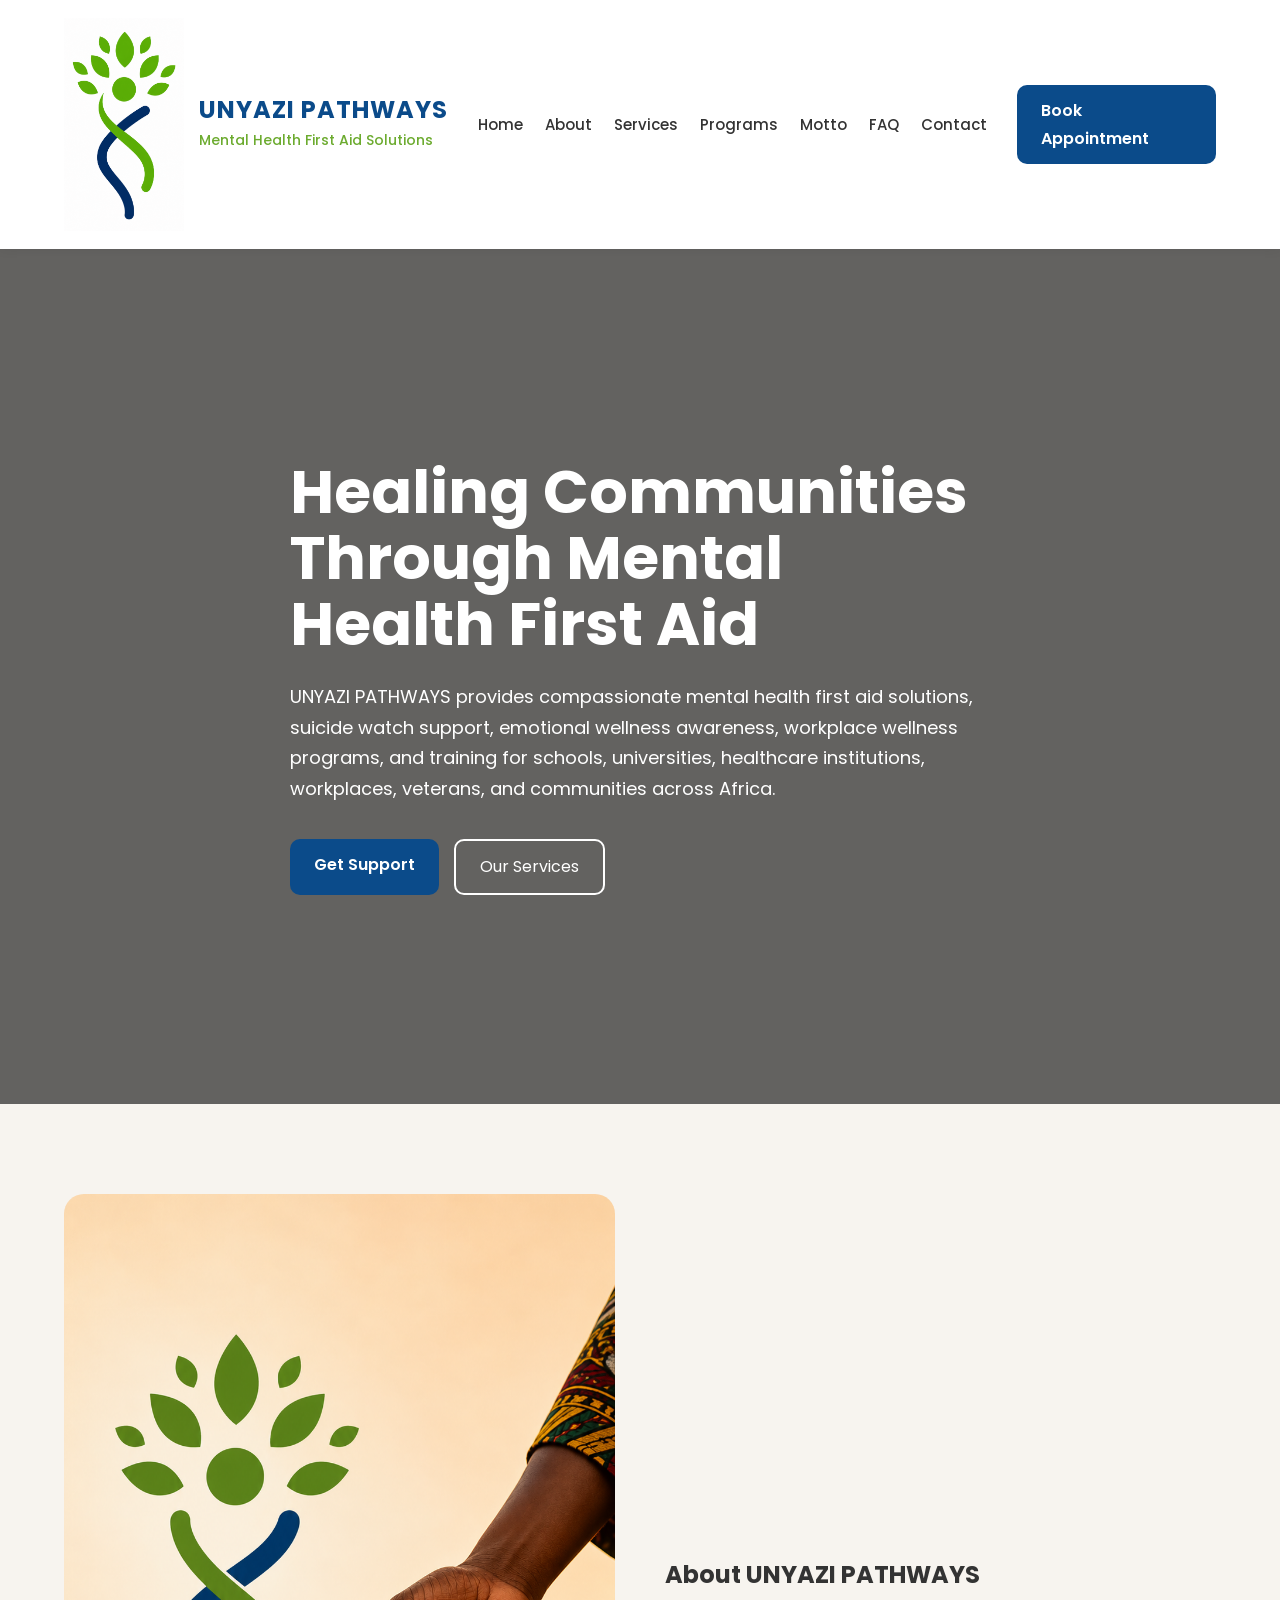
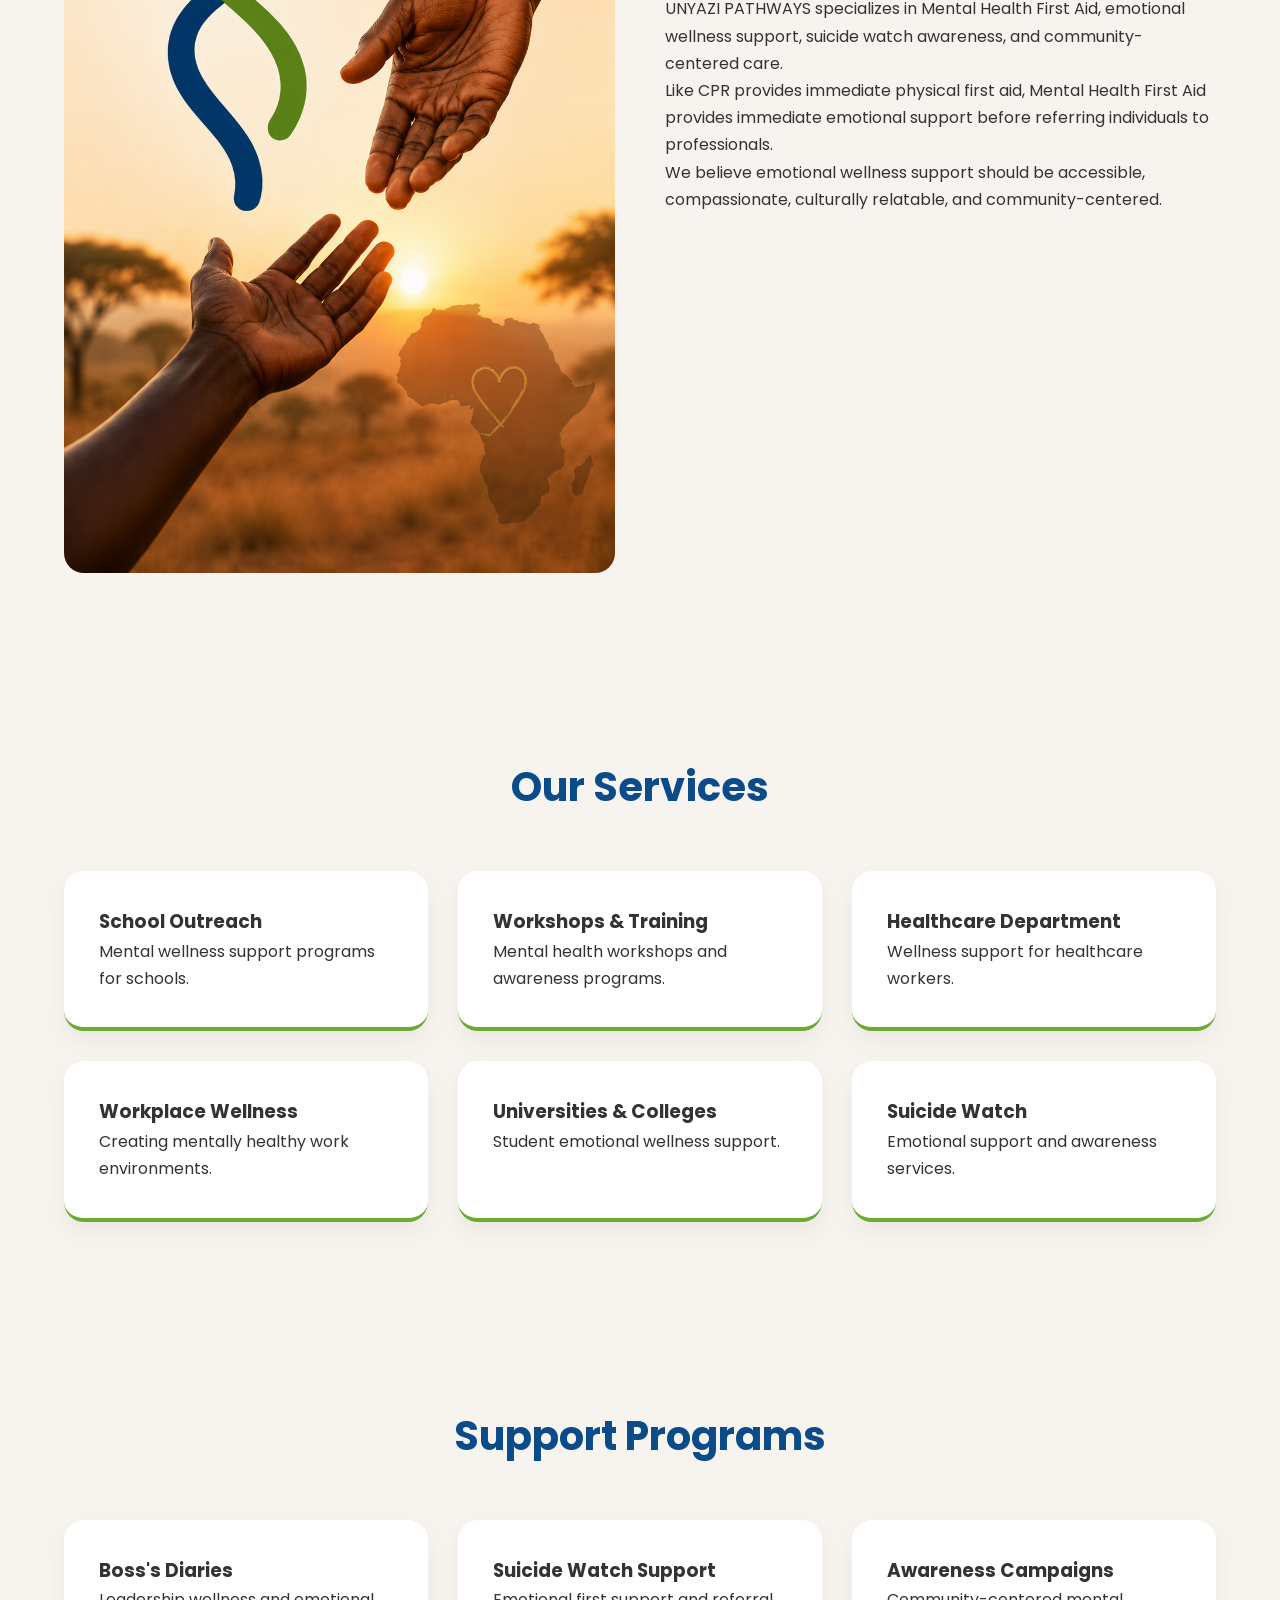
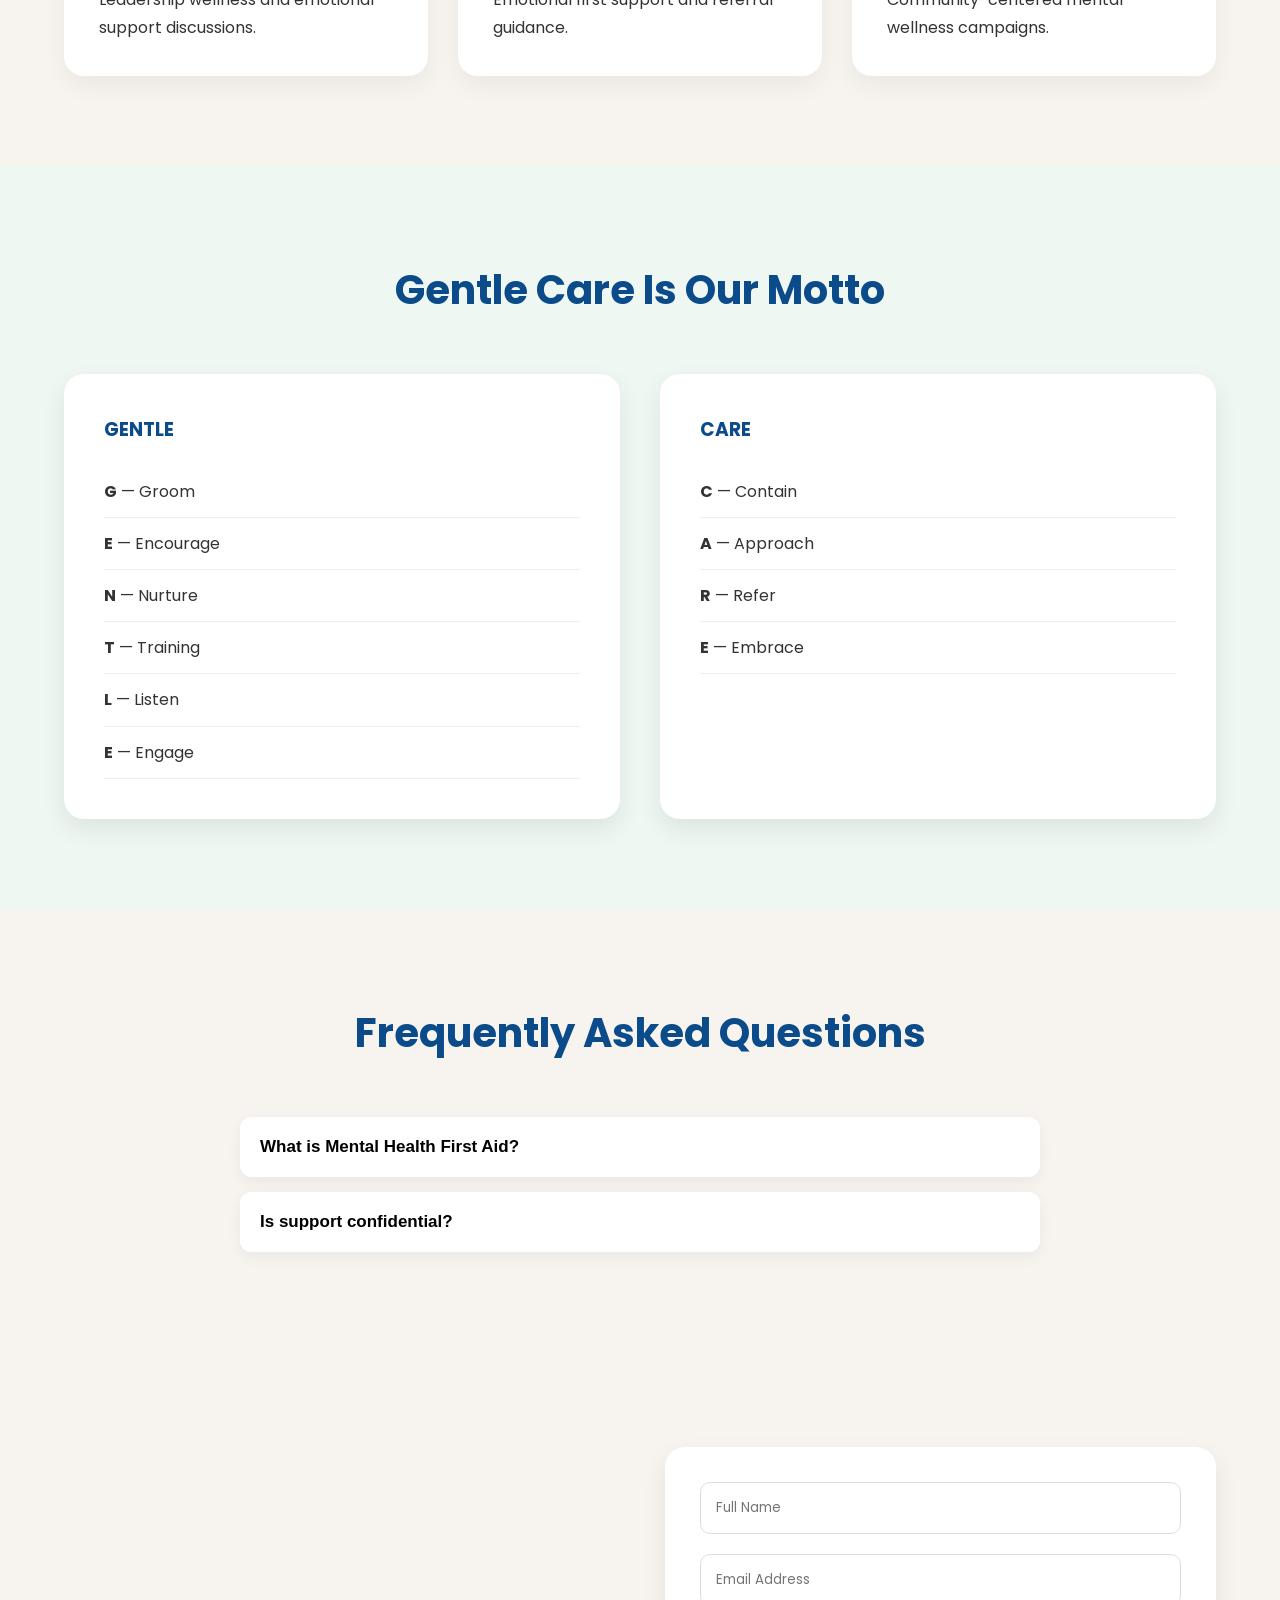
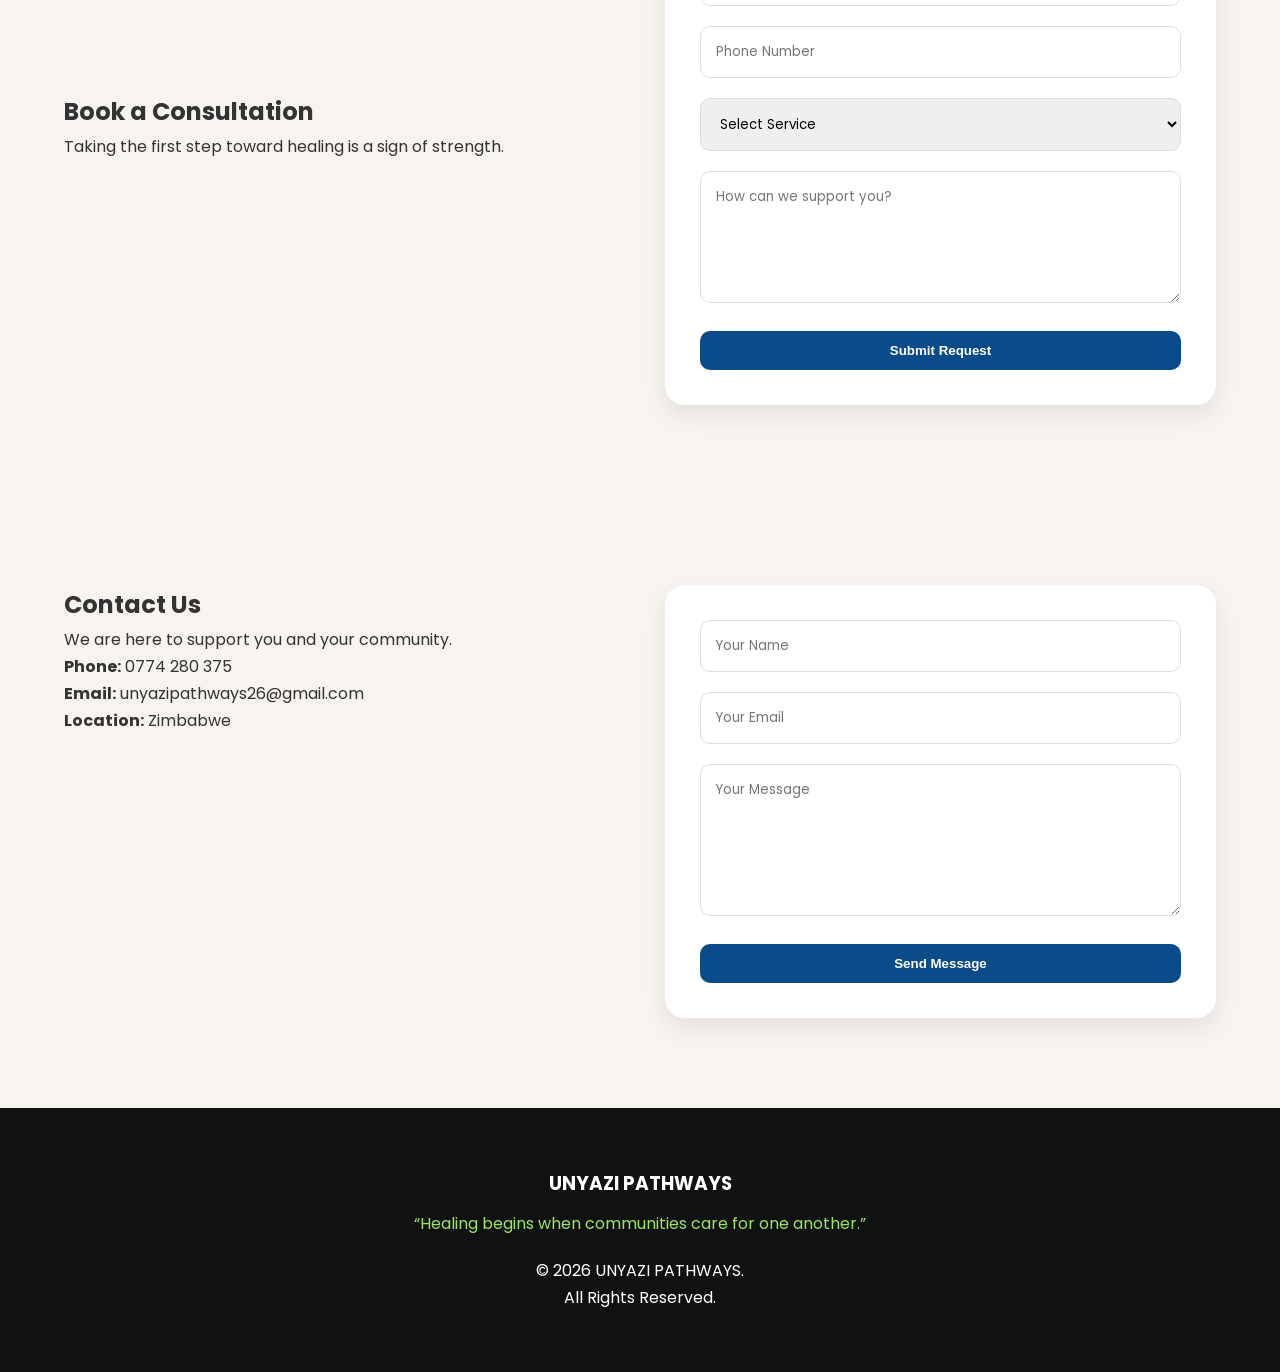
<file: index.html>
<!DOCTYPE html>
<html lang="en">

<head>

  <meta charset="UTF-8">
  <meta name="viewport" content="width=device-width, initial-scale=1.0">

  <title>UNYAZI PATHWAYS</title>

  <link rel="preconnect" href="https://fonts.googleapis.com">
  <link rel="preconnect" href="https://fonts.gstatic.com" crossorigin>

  <link href="https://fonts.googleapis.com/css2?family=Poppins:wght@300;400;500;600;700&display=swap" rel="stylesheet">

  <link rel="stylesheet" href="style.css">

</head>

<body>

  <!-- HEADER -->

  <!-- HEADER -->

<header class="header">

  <div class="container nav-container">

    <!-- LOGO -->

    <div class="logo-container">

      <img src="nyazi.png" alt="UNYAZI PATHWAYS Logo" class="logo-img">

      <div class="logo-text">

        <h2>UNYAZI PATHWAYS</h2>

        <p>Mental Health First Aid Solutions</p>

      </div>

    </div>

    <!-- MOBILE MENU -->

    <div class="menu-toggle" id="menuToggle">
      ☰
    </div>

    <!-- NAVIGATION -->

    <nav class="nav" id="mobileNav">

      <a href="#home">Home</a>

      <a href="#about">About</a>

      <a href="#services">Services</a>

      <a href="#programs">Programs</a>

      <a href="#motto">Motto</a>

      <a href="#faq">FAQ</a>

      <a href="#contact">Contact</a>

      <!-- MOBILE BOOKING -->

      <div class="mobile-booking">

        <a href="#booking" class="btn">
          Book Appointment
        </a>

      </div>

    </nav>

    <!-- DESKTOP BOOKING BUTTON -->

    <a href="#booking" class="btn desktop-btn">
      Book Appointment
    </a>

  </div>

</header>
  <!-- HERO SECTION -->

  <section class="hero" id="home">

    <div class="container hero-content">

      <h1>
        Healing Communities Through
        Mental Health First Aid
      </h1>

      <p>
        UNYAZI PATHWAYS provides compassionate mental health
        first aid solutions, suicide watch support,
        emotional wellness awareness, workplace wellness programs,
        and training for schools, universities,
        healthcare institutions, workplaces,
        veterans, and communities across Africa.
      </p>

      <div class="hero-buttons">

        <a href="#booking" class="btn">
          Get Support
        </a>

        <a href="#services" class="btn-outline">
          Our Services
        </a>

      </div>

    </div>

  </section>

  <!-- ABOUT -->

  <section class="about section" id="about">

    <div class="container about-grid">

      <div class="about-image">

        <img
          src="helping.png"
          alt="Wellness support">

      </div>

      <div class="about-text">

        <h2>About UNYAZI PATHWAYS</h2>

        <p>
          UNYAZI PATHWAYS specializes in Mental Health
          First Aid, emotional wellness support,
          suicide watch awareness, and community-centered care.
        </p>

        <p>
          Like CPR provides immediate physical first aid,
          Mental Health First Aid provides immediate emotional support
          before referring individuals to professionals.
        </p>

        <p>
          We believe emotional wellness support should be
          accessible, compassionate, culturally relatable,
          and community-centered.
        </p>

      </div>

    </div>

  </section>

  <!-- SERVICES -->

  <section class="services section" id="services">

    <div class="container">

      <div class="section-title">

        <h2>Our Services</h2>

      </div>

      <div class="services-grid">

        <div class="service-card">

          <h3>School Outreach</h3>

          <p>
            Mental wellness support programs for schools.
          </p>

        </div>

        <div class="service-card">

          <h3>Workshops & Training</h3>

          <p>
            Mental health workshops and awareness programs.
          </p>

        </div>

        <div class="service-card">

          <h3>Healthcare Department</h3>

          <p>
            Wellness support for healthcare workers.
          </p>

        </div>

        <div class="service-card">

          <h3>Workplace Wellness</h3>

          <p>
            Creating mentally healthy work environments.
          </p>

        </div>

        <div class="service-card">

          <h3>Universities & Colleges</h3>

          <p>
            Student emotional wellness support.
          </p>

        </div>

        <div class="service-card">

          <h3>Suicide Watch</h3>

          <p>
            Emotional support and awareness services.
          </p>

        </div>

      </div>

    </div>

  </section>

  <!-- PROGRAMS -->

  <section class="programs section" id="programs">

    <div class="container">

      <div class="section-title">

        <h2>Support Programs</h2>

      </div>

      <div class="program-grid">

        <div class="program-card">

          <h3>Boss's Diaries</h3>

          <p>
            Leadership wellness and emotional support discussions.
          </p>

        </div>

        <div class="program-card">

          <h3>Suicide Watch Support</h3>

          <p>
            Emotional first support and referral guidance.
          </p>

        </div>

        <div class="program-card">

          <h3>Awareness Campaigns</h3>

          <p>
            Community-centered mental wellness campaigns.
          </p>

        </div>

      </div>

    </div>

  </section>

  <!-- MOTTO -->

  <section class="motto section" id="motto">

    <div class="container">

      <div class="section-title">

        <h2>Gentle Care Is Our Motto</h2>

      </div>

      <div class="motto-container">

        <div class="motto-box">

          <h3>GENTLE</h3>

          <ul>

            <li><strong>G</strong> — Groom</li>

            <li><strong>E</strong> — Encourage</li>

            <li><strong>N</strong> — Nurture</li>

            <li><strong>T</strong> — Training</li>

            <li><strong>L</strong> — Listen</li>

            <li><strong>E</strong> — Engage</li>

          </ul>

        </div>

        <div class="motto-box">

          <h3>CARE</h3>

          <ul>

            <li><strong>C</strong> — Contain</li>

            <li><strong>A</strong> — Approach</li>

            <li><strong>R</strong> — Refer</li>

            <li><strong>E</strong> — Embrace</li>

          </ul>

        </div>

      </div>

    </div>

  </section>

  <!-- FAQ -->

  <section class="faq section" id="faq">

    <div class="container">

      <div class="section-title">

        <h2>Frequently Asked Questions</h2>

      </div>

      <div class="faq-container">

        <div class="faq-item">

          <button class="faq-question">
            What is Mental Health First Aid?
          </button>

          <div class="faq-answer">

            <p>
              Mental Health First Aid provides immediate emotional support before referral.
            </p>

          </div>

        </div>

        <div class="faq-item">

          <button class="faq-question">
            Is support confidential?
          </button>

          <div class="faq-answer">

            <p>
              Yes. All support and conversations are confidential.
            </p>

          </div>

        </div>

      </div>

    </div>

  </section>

  <!-- BOOKING -->

  <section class="booking section" id="booking">

    <div class="container booking-container">

      <div class="booking-text">

        <h2>Book a Consultation</h2>

        <p>
          Taking the first step toward healing
          is a sign of strength.
        </p>

      </div>

      <form
        class="booking-form"
        action="https://formspree.io/f/xojrprgd"
        method="POST">

        <input
          type="hidden"
          name="_next"
          value="https://thubelihle95.github.io/Nyazi-Website/thankyou.html">

        <input
          type="text"
          name="fullname"
          placeholder="Full Name"
          required>

        <input
          type="email"
          name="email"
          placeholder="Email Address"
          required>

        <input
          type="tel"
          name="phone"
          placeholder="Phone Number"
          required>

        <select name="service" required>

          <option value="">Select Service</option>

          <option>School Outreach</option>

          <option>Workshop & Training</option>

          <option>Workplace Wellness</option>

          <option>University Wellness</option>

          <option>Suicide Watch Support</option>

        </select>

        <textarea
          name="message"
          rows="5"
          placeholder="How can we support you?"
          required></textarea>

        <button type="submit" class="btn full-btn">
          Submit Request
        </button>

      </form>

    </div>

  </section>

  <!-- CONTACT -->

  <section class="contact section" id="contact">

    <div class="container contact-grid">

      <div>

        <h2>Contact Us</h2>

        <p>
          We are here to support you and your community.
        </p>

        <div class="contact-info">

          <p><strong>Phone:</strong> 0774 280 375</p>

          <p><strong>Email:</strong> unyazipathways26@gmail.com</p>

          <p><strong>Location:</strong> Zimbabwe</p>

        </div>

      </div>

      <form class="contact-form" id="contactForm">

        <input type="text" placeholder="Your Name" required>

        <input type="email" placeholder="Your Email" required>

        <textarea rows="6" placeholder="Your Message"></textarea>

        <button type="submit" class="btn full-btn">
          Send Message
        </button>

      </form>

    </div>

  </section>

  <!-- FOOTER -->

  <footer class="footer">

    <div class="container">

      <h3>UNYAZI PATHWAYS</h3>

      <p class="footer-quote">
        “Healing begins when communities care for one another.”
      </p>

      <div class="footer-bottom">

        <p>
          © 2026 UNYAZI PATHWAYS.<br>
          All Rights Reserved.
        </p>

      </div>

    </div>

  </footer>

  <script src="script.js"></script>

</body>

</html>
</file>
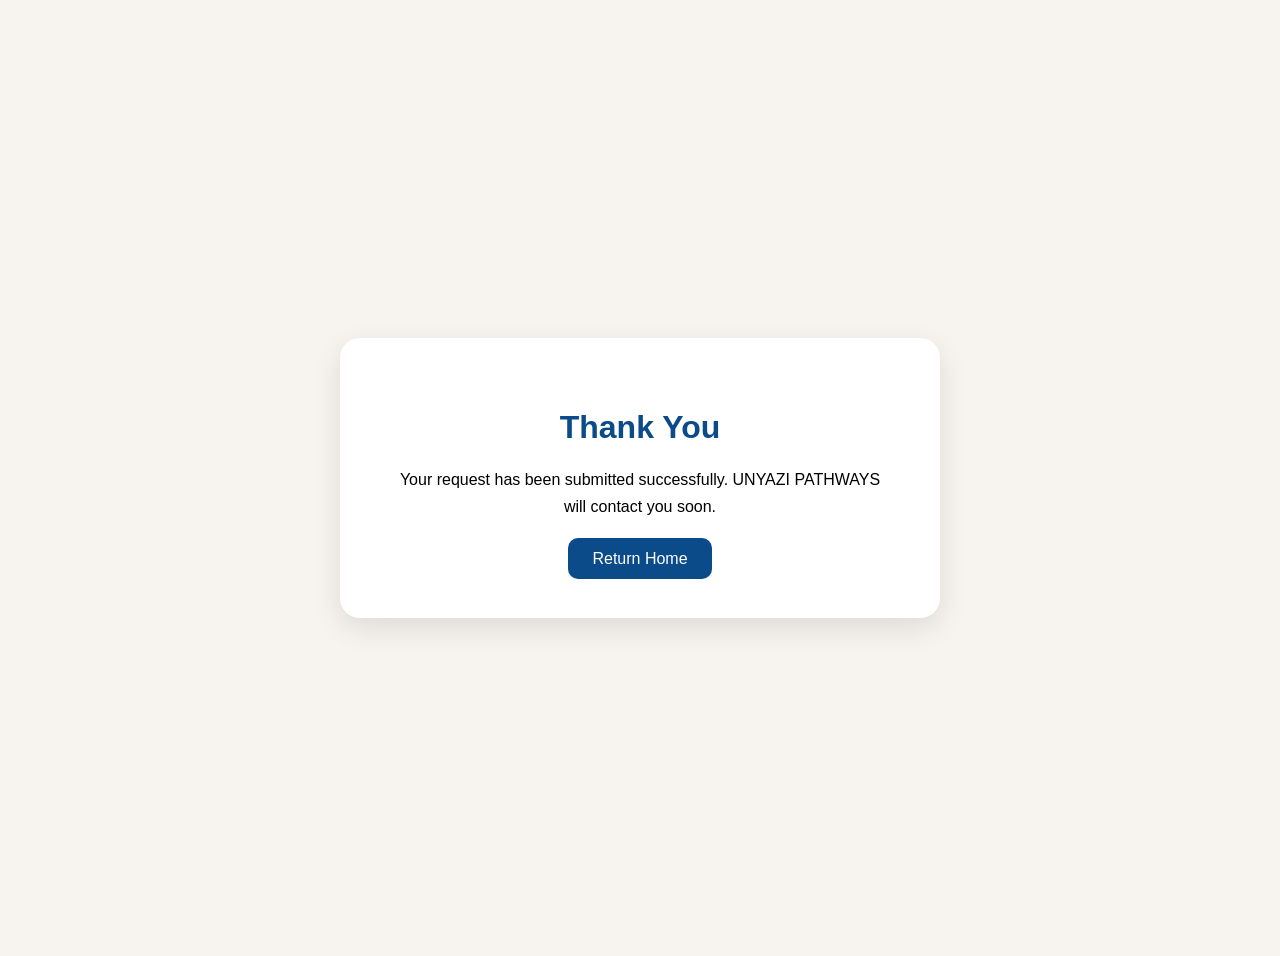
<file: thank-you.html>
<!DOCTYPE html>
<html lang="en">
<head>

  <meta charset="UTF-8">
  <meta name="viewport" content="width=device-width, initial-scale=1.0">

  <title>Thank You</title>

  <style>

    body{
      font-family:Arial;
      background:#f7f4ef;
      display:flex;
      justify-content:center;
      align-items:center;
      height:100vh;
      text-align:center;
      padding:20px;
    }

    .box{
      background:#fff;
      padding:50px;
      border-radius:20px;
      max-width:500px;
      box-shadow:0 10px 30px rgba(0,0,0,0.1);
    }

    h1{
      color:#0b4b8a;
      margin-bottom:20px;
    }

    p{
      margin-bottom:30px;
      line-height:1.7;
    }

    a{
      background:#0b4b8a;
      color:#fff;
      text-decoration:none;
      padding:12px 24px;
      border-radius:10px;
    }

  </style>

</head>

<body>

  <div class="box">

    <h1>Thank You</h1>

    <p>
      Your request has been submitted successfully.
      UNYAZI PATHWAYS will contact you soon.
    </p>

    <a href="index.html">
      Return Home
    </a>

  </div>

</body>
</html>
</file>
<file: style.css>
html{
  scroll-behavior:smooth;
}

*{
  margin:0;
  padding:0;
  box-sizing:border-box;
}

body{
  font-family:'Poppins', sans-serif;
  background:#f7f4ef;
  color:#333;
  line-height:1.7;
}

.container{
  width:90%;
  max-width:1200px;
  margin:auto;
}

.section{
  padding:90px 0;
  scroll-margin-top:120px;
}

img{
  width:100%;
  display:block;
}

/* HEADER */

.header{
  background:#fff;
  position:relative;
  z-index:1000;
  box-shadow:0 2px 10px rgba(0,0,0,0.05);
}

.nav-container{
  display:flex;
  justify-content:space-between;
  align-items:center;
  padding:18px 0;
  gap:30px;
  position:relative;
}

/* LOGO */

.logo-container{
  display:flex;
  align-items:center;
  gap:15px;
  flex-shrink:0;
}

.logo-img{
  width:120px;
  height:auto;
  object-fit:contain;
  display:block;
}

.logo-text{
  display:flex;
  flex-direction:column;
  justify-content:center;
}

.logo-text h2{
  font-size:24px;
  color:#0b4b8a;
  margin:0;
  line-height:1.2;
  font-weight:700;
  letter-spacing:1px;
}

.logo-text p{
  font-size:14px;
  color:#6cab2f;
  margin-top:4px;
  font-weight:500;
}

/* NAVIGATION */

.nav{
  display:flex;
  align-items:center;
  gap:22px;
}

.nav a{
  text-decoration:none;
  color:#333;
  font-weight:500;
  font-size:15px;
  transition:0.3s;
}

.nav a:hover{
  color:#6cab2f;
}

/* BUTTONS */

.btn{
  background:#0b4b8a;
  color:#fff;
  padding:12px 24px;
  border-radius:10px;
  text-decoration:none;
  border:none;
  cursor:pointer;
  font-weight:600;
  transition:0.3s;
  display:inline-block;
}

.btn:hover{
  background:#08345f;
}

.btn-outline{
  border:2px solid #fff;
  color:#fff;
  padding:12px 24px;
  border-radius:10px;
  text-decoration:none;
  transition:0.3s;
}

.btn-outline:hover{
  background:#fff;
  color:#0b4b8a;
}

.full-btn{
  width:100%;
}

/* HERO */

.hero{
  position:relative;
  min-height:95vh;

  background:
  linear-gradient(rgba(0,0,0,0.60), rgba(0,0,0,0.60)),
  url('https://images.unsplash.com/photo-1529156069898-49953e39b3ac?q=80&w=1600&auto=format&fit=crop');

  background-size:cover;
  background-position:center;
  display:flex;
  align-items:center;
}

.hero-content{
  color:#fff;
  max-width:700px;
}

.hero h1{
  font-size:60px;
  line-height:1.1;
  margin-bottom:25px;
}

.hero p{
  font-size:18px;
  margin-bottom:35px;
}

.hero-buttons{
  display:flex;
  gap:15px;
  flex-wrap:wrap;
}

/* SECTION TITLES */

.section-title{
  text-align:center;
  margin-bottom:50px;
}

.section-title h2{
  font-size:40px;
  color:#0b4b8a;
}

/* ABOUT */

.about-grid{
  display:grid;
  grid-template-columns:1fr 1fr;
  gap:50px;
  align-items:center;
}

.about-image img{
  border-radius:20px;
}

/* SERVICES */

.services-grid{
  display:grid;
  grid-template-columns:repeat(auto-fit,minmax(280px,1fr));
  gap:30px;
}

.service-card{
  background:#fff;
  padding:35px;
  border-radius:20px;
  border-bottom:4px solid #6cab2f;
  box-shadow:0 10px 25px rgba(0,0,0,0.05);
  transition:0.3s;
}

.service-card:hover{
  transform:translateY(-5px);
}

/* PROGRAMS */

.program-grid{
  display:grid;
  grid-template-columns:repeat(auto-fit,minmax(280px,1fr));
  gap:30px;
}

.program-card{
  background:#fff;
  padding:35px;
  border-radius:20px;
  box-shadow:0 10px 25px rgba(0,0,0,0.05);
  transition:0.3s;
}

.program-card:hover{
  transform:translateY(-5px);
}

/* MOTTO */

.motto{
  background:#eef7f1;
}

.motto-container{
  display:grid;
  grid-template-columns:1fr 1fr;
  gap:40px;
}

.motto-box{
  background:#fff;
  padding:40px;
  border-radius:20px;
  box-shadow:0 10px 25px rgba(0,0,0,0.08);
}

.motto-box h3{
  color:#0b4b8a;
  margin-bottom:20px;
}

.motto-box ul{
  list-style:none;
}

.motto-box ul li{
  padding:12px 0;
  border-bottom:1px solid #eee;
}

/* FAQ */

.faq-container{
  max-width:800px;
  margin:auto;
}

.faq-item{
  background:#fff;
  border-radius:12px;
  margin-bottom:15px;
  overflow:hidden;
  box-shadow:0 5px 15px rgba(0,0,0,0.05);
}

.faq-question{
  width:100%;
  text-align:left;
  padding:20px;
  border:none;
  background:#fff;
  cursor:pointer;
  font-size:17px;
  font-weight:600;
}

.faq-answer{
  max-height:0;
  overflow:hidden;
  transition:max-height 0.3s ease;
  padding:0 20px;
}

.faq-answer p{
  padding-bottom:20px;
}

/* BOOKING */

.booking-container{
  display:grid;
  grid-template-columns:1fr 1fr;
  gap:50px;
  align-items:center;
}

.booking-form{
  background:#fff;
  padding:35px;
  border-radius:20px;
  box-shadow:0 10px 25px rgba(0,0,0,0.08);
}

.booking-form input,
.booking-form textarea,
.booking-form select{
  width:100%;
  padding:15px;
  margin-bottom:20px;
  border:1px solid #ddd;
  border-radius:10px;
  font-family:inherit;
}

/* CONTACT */

.contact-grid{
  display:grid;
  grid-template-columns:1fr 1fr;
  gap:50px;
}

.contact-form{
  background:#fff;
  padding:35px;
  border-radius:20px;
  box-shadow:0 10px 25px rgba(0,0,0,0.08);
}

.contact-form input,
.contact-form textarea{
  width:100%;
  padding:15px;
  margin-bottom:20px;
  border:1px solid #ddd;
  border-radius:10px;
  font-family:inherit;
}

/* FOOTER */

.footer{
  background:#111;
  color:#fff;
  text-align:center;
  padding:60px 20px;
}

.footer-quote{
  color:#9be564;
  margin-top:10px;
}

.footer-bottom{
  margin-top:20px;
}

/* MOBILE MENU */

.menu-toggle{
  display:none;
  font-size:34px;
  cursor:pointer;
  color:#0b4b8a;
}

/* MOBILE BOOKING */

.mobile-booking{
  display:none;
}

/* RESPONSIVE */

@media(max-width:900px){

  .nav-container{
    flex-direction:row;
    justify-content:space-between;
    align-items:center;
  }

  .menu-toggle{
    display:block;
  }

  .desktop-btn{
    display:none;
  }

  .mobile-booking{
    display:block;
    margin-top:15px;
  }

  .mobile-booking .btn{
    width:100%;
    text-align:center;
    display:block;
  }

  .nav{
    position:absolute;
    top:100%;
    left:0;
    width:100%;
    background:#fff;

    display:flex;
    flex-direction:column;

    max-height:0;
    overflow:hidden;

    transition:max-height 0.4s ease;

    padding:0 20px;

    box-shadow:0 10px 20px rgba(0,0,0,0.08);

    z-index:999;
  }

  .nav.active{
    max-height:700px;
    padding:20px;
  }

  .nav a{
    width:100%;
    padding:14px 0;
    border-bottom:1px solid #eee;
  }

  .hero{
    min-height:auto;
    padding:140px 0;
  }

  .hero h1{
    font-size:40px;
  }

  .hero p{
    font-size:16px;
  }

  .hero-buttons{
    flex-direction:column;
  }

  .about-grid,
  .booking-container,
  .contact-grid,
  .motto-container{
    grid-template-columns:1fr;
  }

  .logo-img{
    width:90px;
  }

  .logo-text h2{
    font-size:18px;
  }

  .logo-text p{
    font-size:12px;
  }

  .section-title h2{
    font-size:32px;
  }

}
</file>
